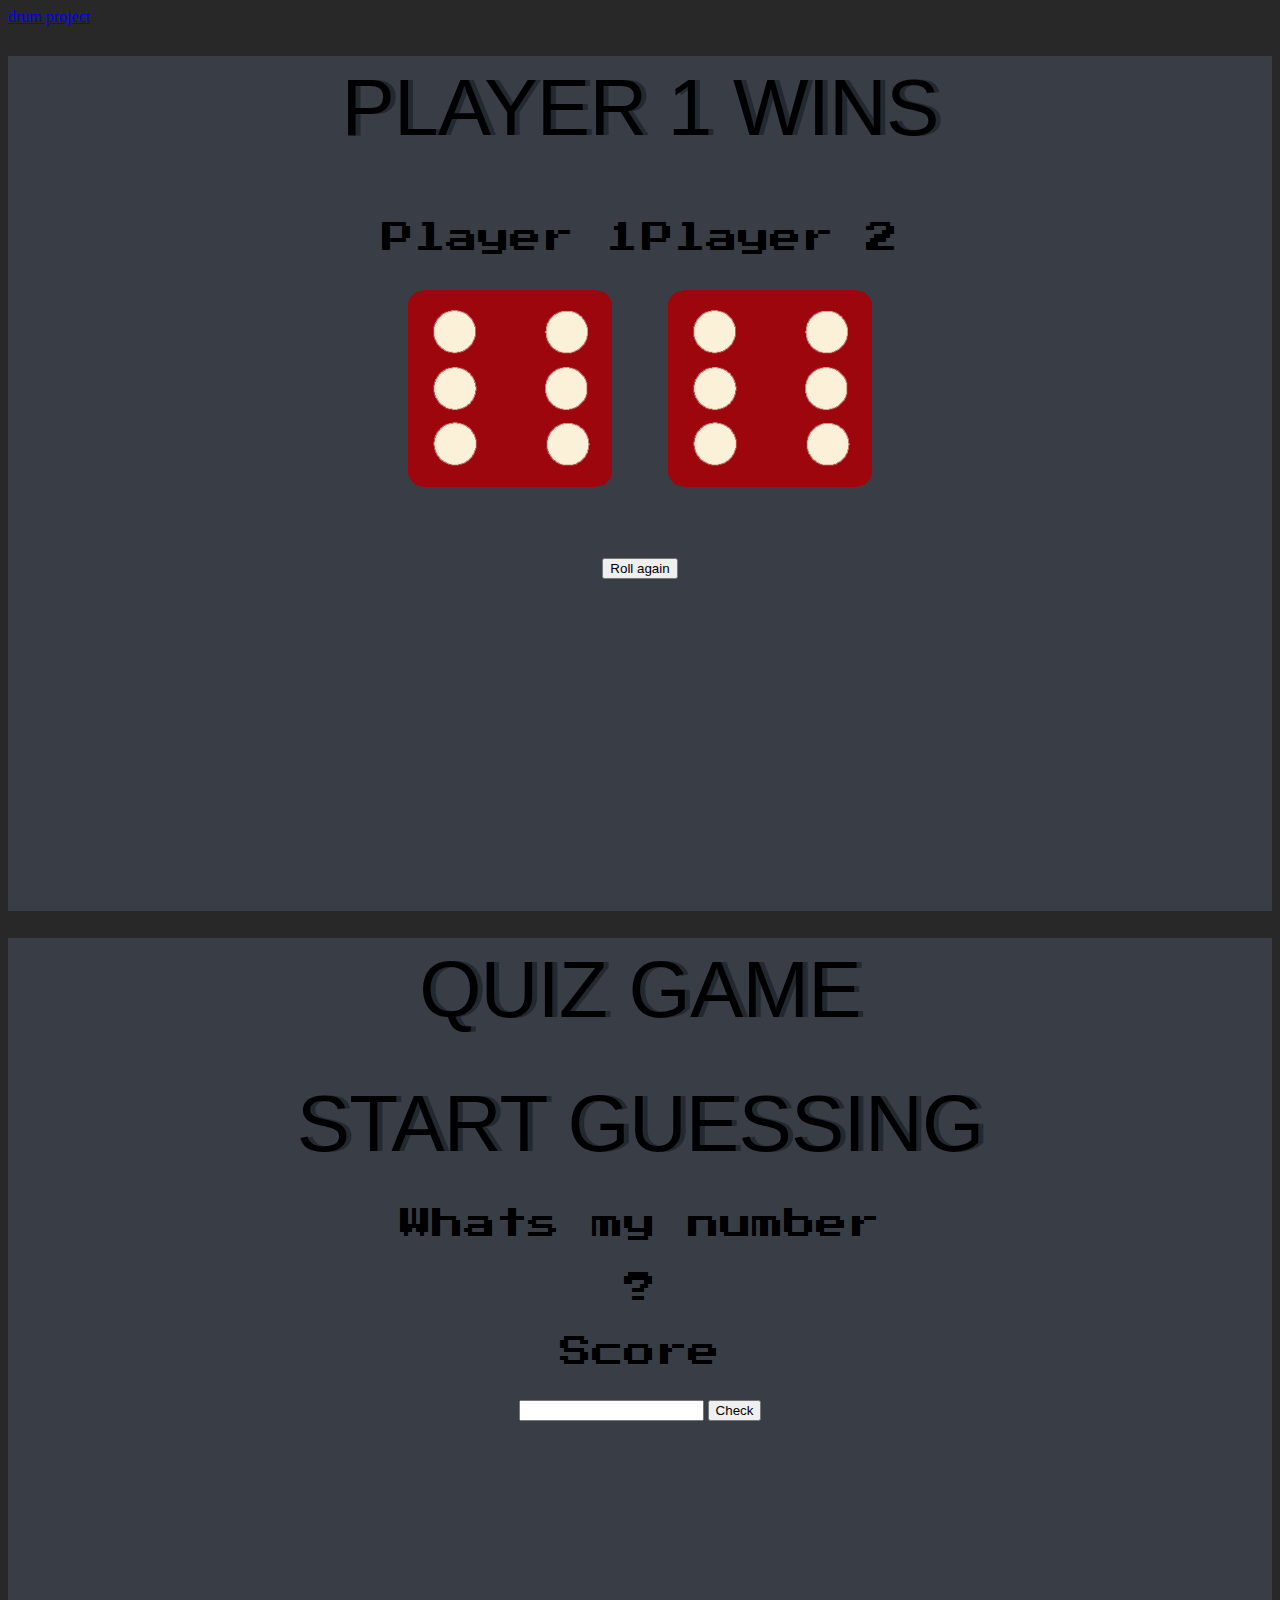
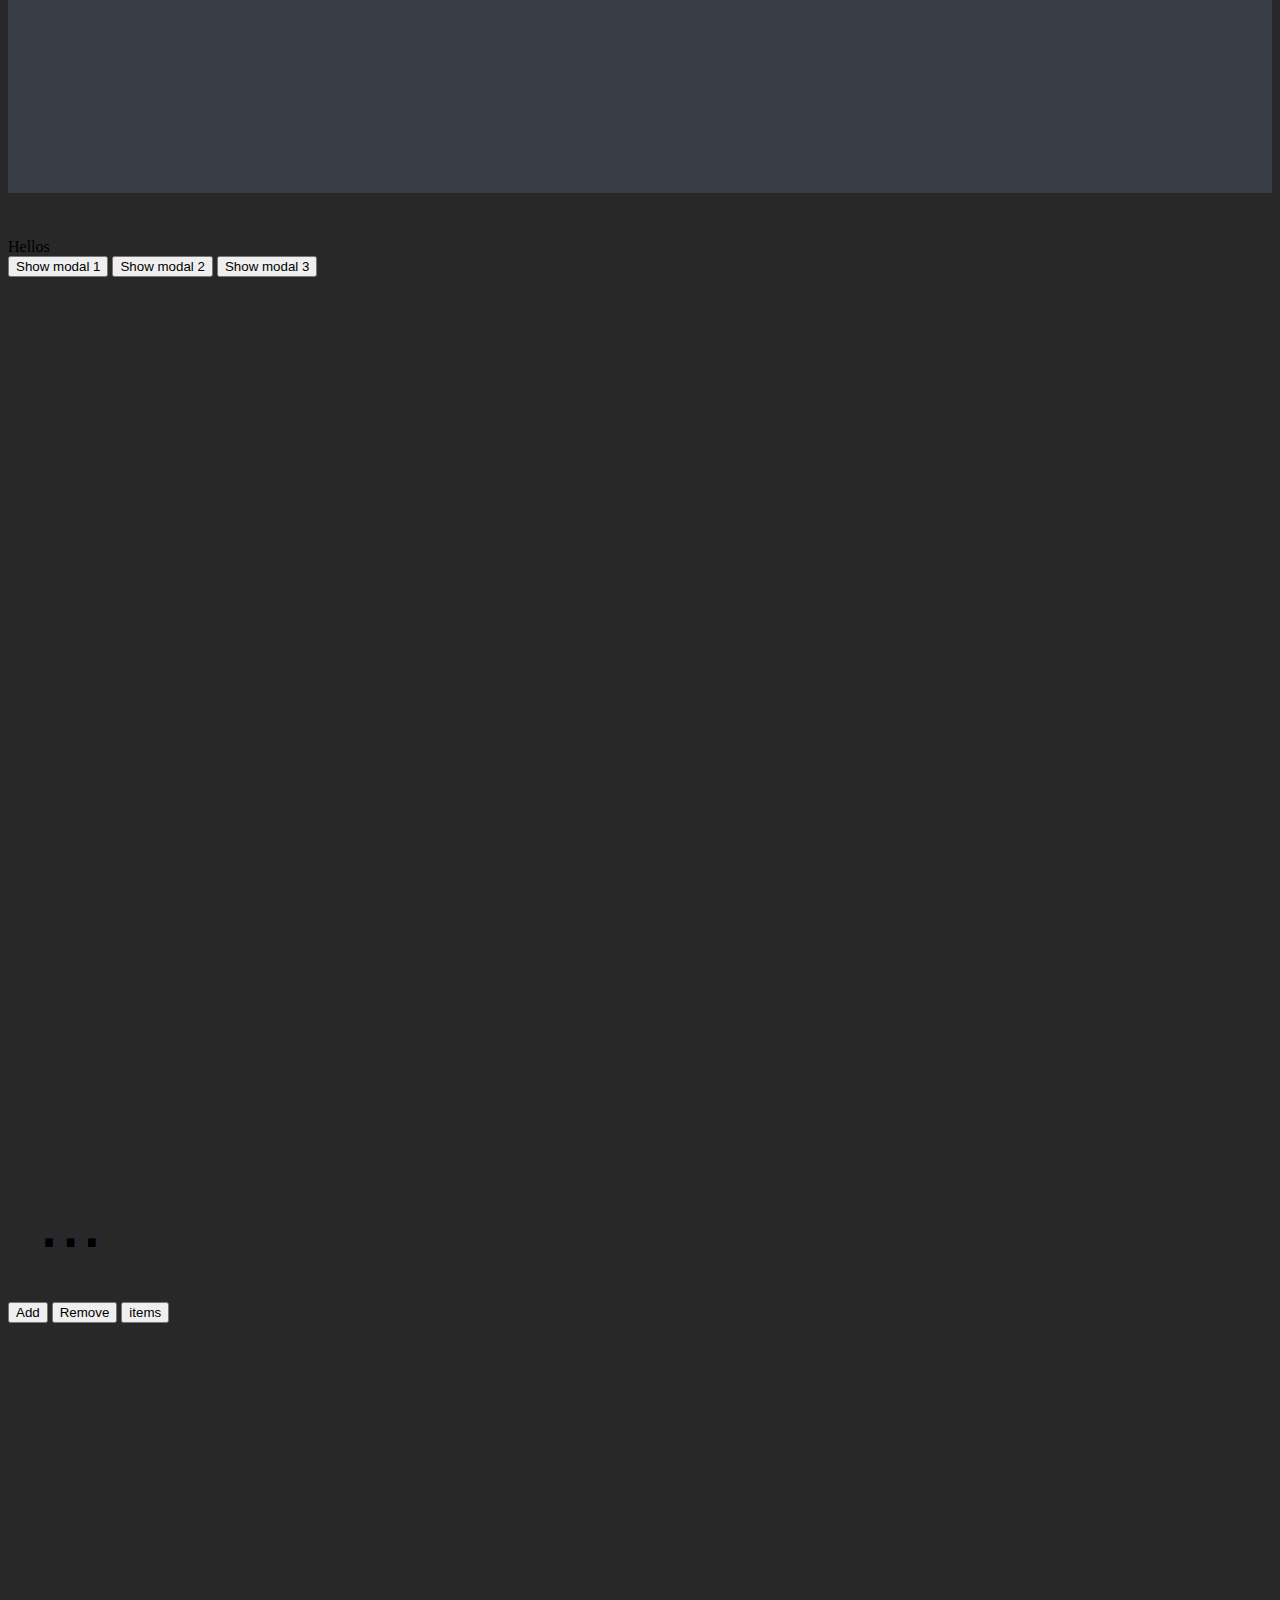
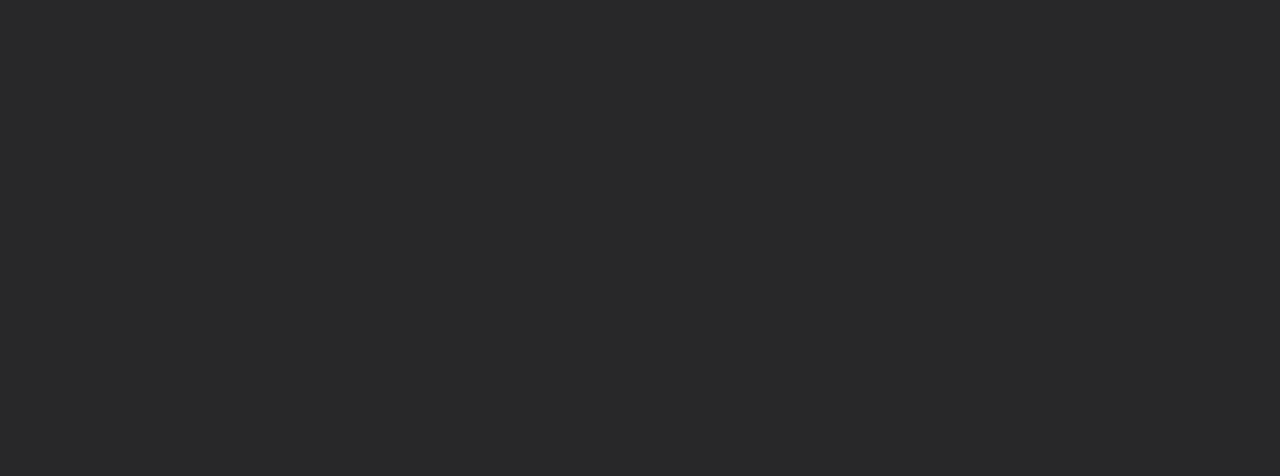
<file: index.html>
<!DOCTYPE html>
<html lang="en">
<head>
    <meta charset="UTF-8">
    <meta name="viewport" content="width=device-width, initial-scale=1.0">
    <title>Learning</title>
    <style>
      @import url('https://fonts.googleapis.com/css2?family=Press+Start+2P&display=swap');
      </style>
    <link rel="stylesheet" href="/style.css">
</head>
<body>
  <section>
    <a href="/drum/images/index.html">drum project</a>
    <div class="container">
      <div class="tittle">
        <h1>Refresh Me</h1>
      </div>
        <div class="dice">
          <p>Player 1</p>
          <img class="img1" src="/media/dice6.png" />
        </div>
  
        <div class="dice">
          <p>Player 2</p>
          <img class="img2" src="/media/dice6.png" />
        </div>

        <div class="reset">
          <button class="reroll">Roll again</button>
        </div>
      </div>
    </section>

    <section>
      <div class="container">
        <h1>Quiz Game </h1>
        <h2 class="change">start Guessing </h2> 
        <p class="questions">Whats my number</p>
        <p class="number">?</p>
        <p>Score <span class="score"></span></p>
        <input type="text" class="guess" >
        <button class="check"> Check</button>
        <button id="hide" class="again">Play again</button>
      </div>
    </section>

    <section>
      <div class="trigger">Hellos</div>
      <button class="show-modal">Show modal 1</button>
      <button class="show-modal">Show modal 2</button>
      <button class="show-modal">Show modal 3</button>

      <div class="modal hidden">
        <button class="close-modal">x</button>
        <h1>Intro text</h1>
        <p>Lorem ipsum dolor, sit amet consectetur adipisicing elit. Unde, reiciendis eius tempora quaerat debitis nihil nam nemo autem impedit eum deserunt similique ipsum recusandae illo quae modi rerum adipisci doloribus!

        </p>
      </div>
      

    </section>

    <section>
      <h1 class="change-2">...</h1>
      <button class="add">Add </button>
      <button class="remove">Remove</button>
      <button class="items">items</button>
    </section>
  
    <script src="/script.js"></script>
    <script src="/dice.js"></script>
</body>
</html>
</file>
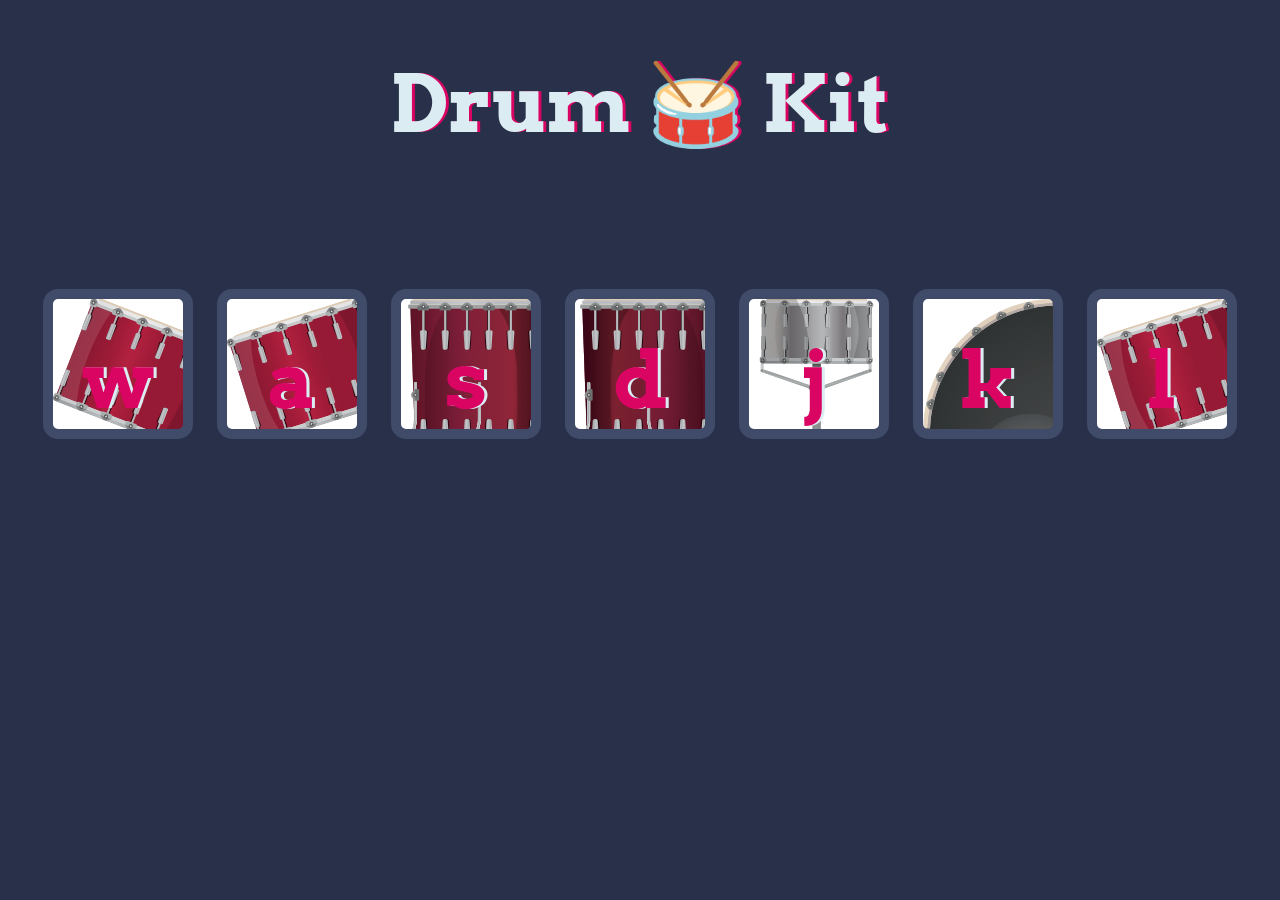
<file: drum/images/index.html>
<!DOCTYPE html>
<html lang="en" dir="ltr">

<head>
  <meta charset="utf-8">
  <title>Drum Kit</title>
  <link rel="stylesheet" href="styles.css">
  <link href="https://fonts.googleapis.com/css?family=Arvo" rel="stylesheet">
</head>

<body>

  <h1 id="title">Drum 🥁 Kit</h1>
  <div class="set">
    <button class="w drum">w</button>
    <button class="a drum">a</button>
    <button class="s drum">s</button>
    <button class="d drum">d</button>
    <button class="j drum">j</button>
    <button class="k drum">k</button>
    <button class="l drum">l</button>
  </div>


  <footer>
    
  </footer>

  <script src="/drum/images/index.js"></script>
</body>

</html>
</file>
<file: style.css>
body {
  background-color: #282829;
}
section {
  height: 100vh;
  box-sizing: border-box;
  position: relative;
}
.container {
    width: 100%;
    height: 95%;
    margin: 10px 0 0 ;
    text-align: center;
    justify-content: center;
    background-color: #393E46;
  }
  .tittle, h1 {
    margin-top: 20px;
  }
  
  .dice {
    text-align: center;
    display: inline-block;
  
  }
  
  h1, h2 {
    margin: 30px;
    font-family:Verdana, Geneva, Tahoma, sans-serif;
    font-weight: 100;
    text-transform: uppercase;
    letter-spacing: -.010em;
    line-height: 1.3em;
    font-weight: 400;
    font-style: normal;
    text-shadow: 5px 0 #232931;
    font-size: 5rem;
    
  }
  
  p {
    font-size: 2rem;
    font-family: "Press Start 2P", system-ui;
    font-weight: 400;
    font-style: normal;
  
  }
  
  img {
    width: 80%;
  }
  
  .reset {
    margin-top: 5%;
    color: #EEEEEE;
    text-align: center;
    font-family: 'Indie Flower', cursive;
  
  }
  
#hide {
  display: none;
}
.hidden {
  display: none;
}
</file>
<file: drum/images/styles.css>
body {
  text-align: center;
  background-color: #283149;
}

h1 {
  font-size: 5rem;
  color: #DBEDF3;
  font-family: "Arvo", cursive;
  text-shadow: 3px 0 #DA0463;

}

footer {
  color: #DBEDF3;
  font-family: sans-serif;
}

.w {
background-image: url(/drum/images/tom1.png);
}

.a {
  background-image: url(/drum/images/tom2.png);
}

.s {
  background-image: url(/drum/images/tom3.png);
}

.d {
  background-image: url(/drum/images/tom4.png);
}

.j {
  background-image: url(/drum/images/snare.png);
}

.k {
  background-image: url(/drum/images/kick.png);
}

.l {
  background-image: url(/drum/images/tom2.png);
}

.set {
  margin: 10% auto;
}

.game-over {
  background-color: red;
  opacity: 0.8;
}

.pressed {
  box-shadow: 0 3px 4px 0 #DBEDF3;
  opacity: 0.5;
}

.red {
  color: red;
}

.drum {
  outline: none;
  border: 10px solid #404B69;
  font-size: 5rem;
  font-family: 'Arvo', cursive;
  line-height: 2;
  font-weight: 900;
  color: #DA0463;
  text-shadow: 3px 0 #DBEDF3;
  border-radius: 15px;
  display: inline-block;
  width: 150px;
  height: 150px;
  text-align: center;
  margin: 10px;
  background-color: white;
}
</file>
